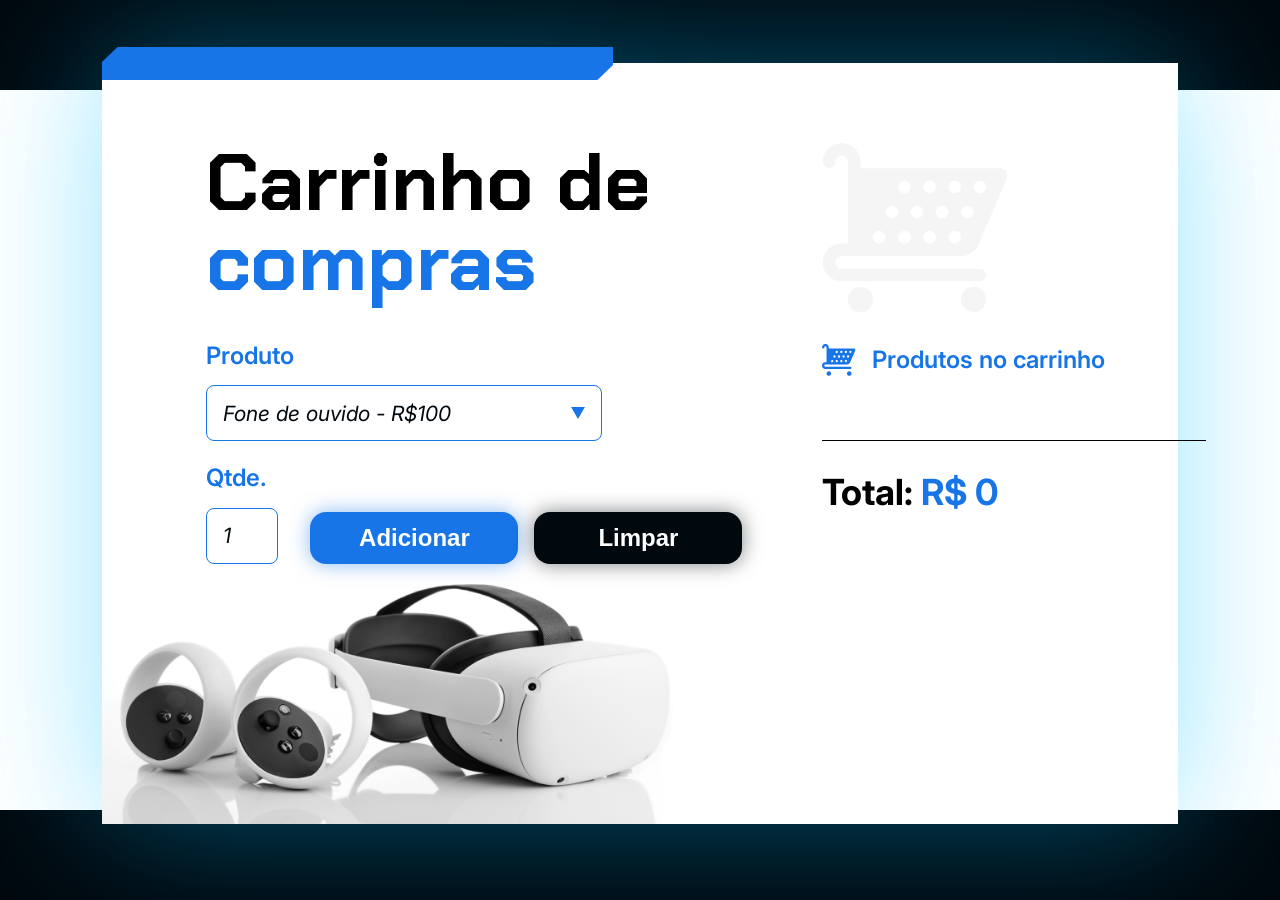
<file: carrinho-compras/index.html>
<!DOCTYPE html>
<html lang="en">

<head>
  <meta charset="UTF-8">
  <meta name="viewport" content="width=device-width, initial-scale=1.0">

  <link rel="preconnect" href="https://fonts.googleapis.com">
  <link rel="preconnect" href="https://fonts.gstatic.com" crossorigin>
  <link href="https://fonts.googleapis.com/css2?family=Chakra+Petch:wght@700&family=Inter:wght@400;600;700&display=swap"
    rel="stylesheet">
  <link rel="stylesheet" href="style.css">

  <title>Carrinho de compras</title>
</head>

<body>
  <main class="conteudo-principal">
    <div class="grafismo-azul"></div>
    <section class="adicionar-produto">
      <h1 class="titulo">
        Carrinho de <span class="texto-azul">compras</span>
      </h1>

      <form class="formulario">
        <label class="campo-grupo">
          <span class="texto-medio-azul">Produto</span>
          <select class="produto-input" name="produto" id="produto">
            <option value="Fone de ouvido - R$100">Fone de ouvido - R$100</option>
            <option value="Celular - R$1400">Celular - R$1400</option>
            <option value="Oculus VR - R$5000">Oculus VR - R$5000</option>
          </select>
          </div>
        </label>

        <section class="parte-inferior">
          <label class="campo-grupo">
            <span class="texto-medio-azul">Qtde.</span>
            <input class="quantidade-input" id="quantidade" type="number" min="1" value="1" placeholder="100">
          </label>

          <section class="botoes-wrapper">
            <button onclick="adicionar()" type="button" class="botao-form botao-adicionar">Adicionar</button>
            <button onclick="limpar()" type="button" class="botao-form botao-limpar">Limpar</button>
          </section>
        </section>
      </form>
    </section>
    <section class="carrinho">
      <img src="./assets/carrinho-cinza.svg" alt="Imagem de um carrinho de compras cinza">

      <div class="titulo-wrapper">
        <img src="./assets/icone-carrinho.svg" alt="ícone de carrinho">

        <h2 class="carrinho__titulo">Produtos no carrinho</h2>
      </div>

      <section class="carrinho__produtos" id="lista-produtos">
        <section class="carrinho__produtos__produto">
          <span class="texto-azul">1x</span> Celular <span class="texto-azul">R$1400</span>
        </section>
      </section>

      <div class="divisoria"></div>

      <p class="carrinho__total">
        Total: <span class="texto-azul" id="valor-total">R$1400</span>
      </p>
    </section>
  </main>

  <script src="js/app.js"></script>
</body>

</html>
</file>
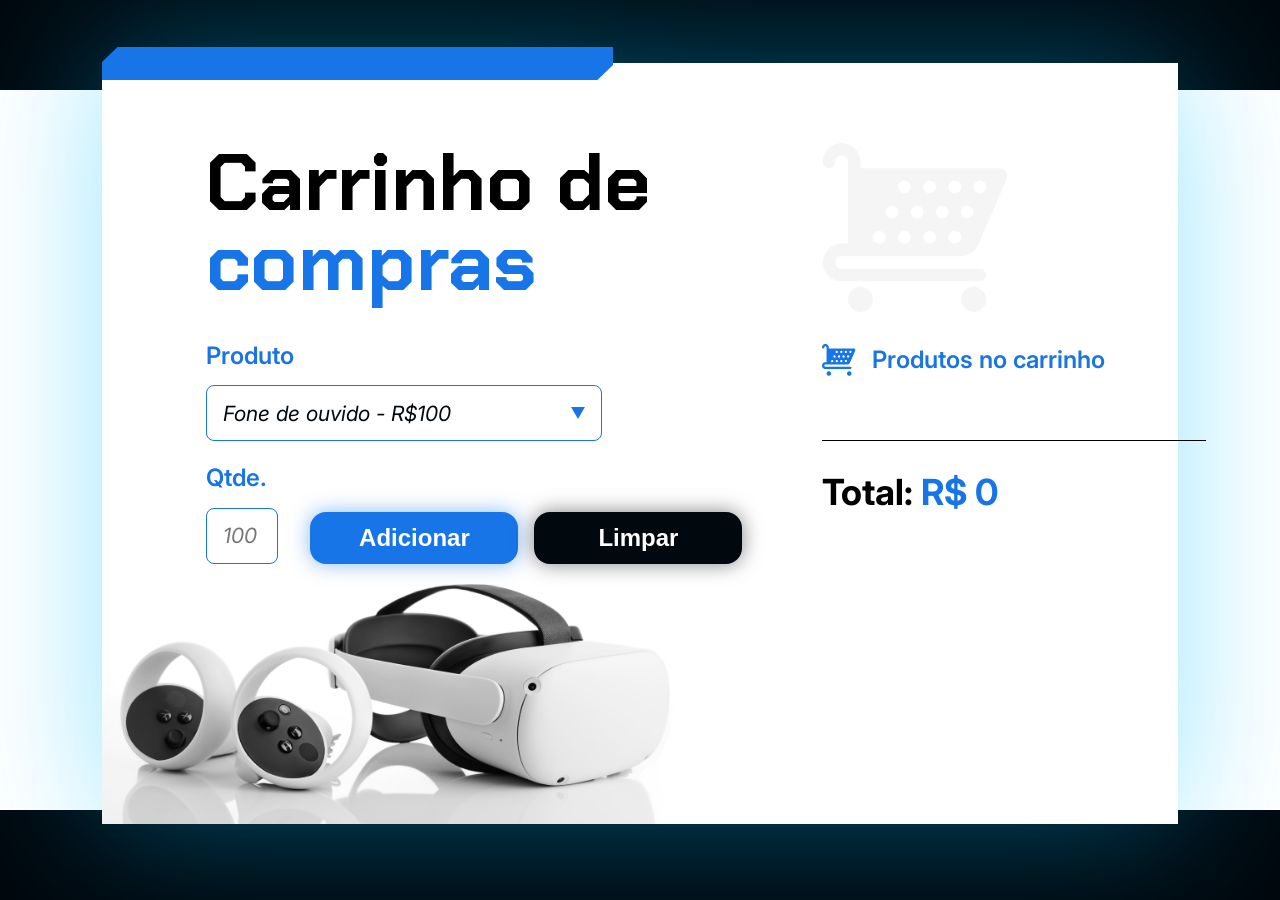
<file: carrinho-compras/carrinho-de-compras/carrinho-compras/index.html>
<!DOCTYPE html>
<html lang="en">

<head>
  <meta charset="UTF-8">
  <meta name="viewport" content="width=device-width, initial-scale=1.0">

  <link rel="preconnect" href="https://fonts.googleapis.com">
  <link rel="preconnect" href="https://fonts.gstatic.com" crossorigin>
  <link href="https://fonts.googleapis.com/css2?family=Chakra+Petch:wght@700&family=Inter:wght@400;600;700&display=swap"
    rel="stylesheet">
  <link rel="stylesheet" href="style.css">

  <title>Carrinho de compras</title>
</head>

<body>
  <main class="conteudo-principal">
    <div class="grafismo-azul"></div>
    <section class="adicionar-produto">
      <h1 class="titulo">
        Carrinho de <span class="texto-azul">compras</span>
      </h1>

      <form class="formulario">
        <label class="campo-grupo">
          <span class="texto-medio-azul">Produto</span>
          <select class="produto-input" name="produto" id="produto">
            <option value="Fone de ouvido - R$100">Fone de ouvido - R$100</option>
            <option value="Celular - R$1400">Celular - R$1400</option>
            <option value="Oculus VR - R$5000">Oculus VR - R$5000</option>
          </select>
          </div>
        </label>

        <section class="parte-inferior">
          <label class="campo-grupo">
            <span class="texto-medio-azul">Qtde.</span>
            <input class="quantidade-input" id="quantidade" type="number" placeholder="100">
          </label>

          <section class="botoes-wrapper">
            <button onclick="adicionar()" type="button" class="botao-form botao-adicionar">Adicionar</button>
            <button onclick="limpar()" type="button" class="botao-form botao-limpar">Limpar</button>
          </section>
        </section>
      </form>
    </section>
    <section class="carrinho">
      <img src="./assets/carrinho-cinza.svg" alt="Imagem de um carrinho de compras cinza">

      <div class="titulo-wrapper">
        <img src="./assets/icone-carrinho.svg" alt="ícone de carrinho">

        <h2 class="carrinho__titulo">Produtos no carrinho</h2>
      </div>

      <section class="carrinho__produtos" id="lista-produtos">
        <section class="carrinho__produtos__produto">
          <span class="texto-azul">1x</span> Celular <span class="texto-azul">R$1400</span>
        </section>
      </section>

      <div class="divisoria"></div>

      <p class="carrinho__total">
        Total: <span class="texto-azul" id="valor-total">R$1400</span>
      </p>
    </section>
  </main>

  <script src="js/app.js"></script>
</body>

</html>
</file>
<file: carrinho-compras/style.css>
* {
  margin: 0;
  padding: 0;
  box-sizing: border-box;
}

body {
  min-height: 100vh;
  height: auto;
  background: linear-gradient(to bottom,
      #01080E 10%,
      #FFF 10%,
      #FFF 90%,
      #01080E 90%);
  padding: 7vh 8vw 5vh;
  font-family: 'Inter', sans-serif;
  font-size: 16px;
}

button {
  background: inherit;
  color: inherit;
  border: 0;
}

select {
  appearance: none;
}

input[type="number"]::-webkit-outer-spin-button,
input[type="number"]::-webkit-inner-spin-button {
    -webkit-appearance: none;
    margin: 0;
}

input[type="number"] {
    appearance: textfield;
}

.texto-medio-azul {
  color: var(--Light-Blue, #1875E8);
  font-size: 1.5rem;
  font-style: normal;
  font-weight: 600;
  line-height: 110%; /* 1.65rem */
}

.conteudo-principal {
  filter: drop-shadow(0px 0px 70px rgba(2, 189, 255, 0.40));
  min-height: 100%;
  padding: 5rem 6.5rem;
  
  display: grid;
  grid-template-columns: 1.375fr 1fr;
  column-gap: 5rem;

  background: white url('./assets/oculos.png') no-repeat bottom left;
  background-size: auto 40%;

  position: relative;
  background-position: left bottom -40px;
}

.grafismo-azul {
  position: absolute;
  width: 31.9375rem;
  height: 2.0625rem;
  background-image: url('./assets/grafismo-azul.svg');
  top: -1rem;
}

.titulo {
  font-family: 'Chakra Petch', sans-serif;
  font-size: 5rem;
  font-style: normal;
  font-weight: 700;
  line-height: 100%;
  margin-bottom: 2.5rem;
}

.texto-azul {
  color: #1875E8;
}

.formulario {
  display: flex;
  flex-direction: column;
  align-items: flex-start;
  gap: 1.5rem;
}

.formulario .campo-grupo {
  display: flex;
  flex-direction: column;
  align-items: flex-start;
  gap: 1rem;
}

.produto-input {
  width: 24.75rem;
  height: 3.5rem;
  padding: 1rem;
  border-radius: 0.5rem;
  border: 1px solid var(--Light-Blue, #1875E8);

  color: var(--Void, #01080E);
  font-family: Inter;
  font-size: 1.3125rem;
  font-style: italic;
  font-weight: 400;
  line-height: 110%;
  
  background: url('./assets/arrow-down.svg') no-repeat right 1rem top 50%;
}

.dropdown {
  width: 3.375rem;
  height: 3.5rem;
  padding: 1rem;
  justify-content: center;
  align-items: center;
  gap: 0.625rem;
  border-radius: 0rem 0.5rem 0.5rem 0rem;
  border: 1px solid var(--Light-Blue, #1875E8);
  cursor: pointer;
}

.formulario > .parte-inferior {
  display: flex;
  align-items: flex-end;
  gap: 2rem;
}

.quantidade-input {
  display: flex;
  height: 3.5rem;
  padding: 1rem;
  width: 4.5rem;
  border-radius: 0.5rem;
  border: 1px solid var(--Light-Blue, #1875E8);

  color: var(--Void, #01080E);
  font-family: Inter;
  font-size: 1.3125rem;
  font-style: italic;
  font-weight: 400;
  line-height: 110%;
}

.quantidade-input.quantidade-input--erro {
  border-color: #c62828;
  box-shadow: 0 0 0 2px rgba(198, 40, 40, 0.25);
  outline: none;
}

.botoes-wrapper {
  display: flex;
  align-items: flex-end;
  gap: 1rem;
}

.botao-form {
  display: flex;
  flex-direction: column;
  justify-content: center;
  align-items: center;
  width: 13rem;
  height: 3.25rem;
  padding: 1rem 1.5rem;
  gap: 0.625rem;
  border-radius: 1rem;
  cursor: pointer;
}

.botao-adicionar {
  background: var(--Light-Blue, #1875E8);
  box-shadow: 0px 0px 20px 0px rgba(24, 117, 232, 0.50);

  color: var(--Branco, #FFF);
  font-size: 1.5rem;
  font-weight: 700;
  line-height: normal;
}

.botao-limpar {
  border-radius: 1rem;
  background: var(--Void, #01080E);
  box-shadow: 0px 0px 20px 0px rgba(1, 8, 14, 0.50);

  color: var(--Branco, #FFF);
  font-size: 1.5rem;
  font-weight: 700;
  line-height: normal;
}

.carrinho {
  display: flex;
  width: 24rem;
  flex-direction: column;
  align-items: flex-start;
  gap: 2rem;
}

.titulo-wrapper {
  display: flex;
  align-items: center;
  gap: 1rem;
}

.carrinho__titulo {
  color: var(--Light-Blue, #1875E8);
  font-family: Inter;
  font-size: 1.5rem;
  font-style: normal;
  font-weight: 600;
  line-height: 110%; /* 1.65rem */
}

.carrinho__produtos {
  display: flex;
  flex-direction: column;
  align-items: flex-start;
  gap: 1rem;
}

.carrinho__produtos__produto {
  font-size: 1.3125rem;
  font-style: italic;
  font-weight: 400;
  line-height: 110%; /* 1.44375rem */
}

.divisoria {
  width: 24rem;
  height: 0.0625rem;
  background: #000;
}

.carrinho__total {
  font-size: 2.25rem;
  font-weight: 700;
  line-height: 110%; /* 2.475rem */
}

.adicionar-produto {
  padding-bottom: 180px;
}
</file>
<file: carrinho-compras/carrinho-de-compras/carrinho-compras/style.css>
* {
  margin: 0;
  padding: 0;
  box-sizing: border-box;
}

body {
  min-height: 100vh;
  height: auto;
  background: linear-gradient(to bottom,
      #01080E 10%,
      #FFF 10%,
      #FFF 90%,
      #01080E 90%);
  padding: 7vh 8vw 5vh;
  font-family: 'Inter', sans-serif;
  font-size: 16px;
}

button {
  background: inherit;
  color: inherit;
  border: 0;
}

select {
  appearance: none;
}

input[type="number"]::-webkit-outer-spin-button,
input[type="number"]::-webkit-inner-spin-button {
    -webkit-appearance: none;
    margin: 0;
}

input[type="number"] {
    appearance: textfield;
}

.texto-medio-azul {
  color: var(--Light-Blue, #1875E8);
  font-size: 1.5rem;
  font-style: normal;
  font-weight: 600;
  line-height: 110%; /* 1.65rem */
}

.conteudo-principal {
  filter: drop-shadow(0px 0px 70px rgba(2, 189, 255, 0.40));
  min-height: 100%;
  padding: 5rem 6.5rem;
  
  display: grid;
  grid-template-columns: 1.375fr 1fr;
  column-gap: 5rem;

  background: white url('./assets/oculos.png') no-repeat bottom left;
  background-size: auto 40%;

  position: relative;
  background-position: left bottom -40px;
}

.grafismo-azul {
  position: absolute;
  width: 31.9375rem;
  height: 2.0625rem;
  background-image: url('./assets/grafismo-azul.svg');
  top: -1rem;
}

.titulo {
  font-family: 'Chakra Petch', sans-serif;
  font-size: 5rem;
  font-style: normal;
  font-weight: 700;
  line-height: 100%;
  margin-bottom: 2.5rem;
}

.texto-azul {
  color: #1875E8;
}

.formulario {
  display: flex;
  flex-direction: column;
  align-items: flex-start;
  gap: 1.5rem;
}

.formulario .campo-grupo {
  display: flex;
  flex-direction: column;
  align-items: flex-start;
  gap: 1rem;
}

.produto-input {
  width: 24.75rem;
  height: 3.5rem;
  padding: 1rem;
  border-radius: 0.5rem;
  border: 1px solid var(--Light-Blue, #1875E8);

  color: var(--Void, #01080E);
  font-family: Inter;
  font-size: 1.3125rem;
  font-style: italic;
  font-weight: 400;
  line-height: 110%;
  
  background: url('./assets/arrow-down.svg') no-repeat right 1rem top 50%;
}

.dropdown {
  width: 3.375rem;
  height: 3.5rem;
  padding: 1rem;
  justify-content: center;
  align-items: center;
  gap: 0.625rem;
  border-radius: 0rem 0.5rem 0.5rem 0rem;
  border: 1px solid var(--Light-Blue, #1875E8);
  cursor: pointer;
}

.formulario > .parte-inferior {
  display: flex;
  align-items: flex-end;
  gap: 2rem;
}

.quantidade-input {
  display: flex;
  height: 3.5rem;
  padding: 1rem;
  width: 4.5rem;
  border-radius: 0.5rem;
  border: 1px solid var(--Light-Blue, #1875E8);

  color: var(--Void, #01080E);
  font-family: Inter;
  font-size: 1.3125rem;
  font-style: italic;
  font-weight: 400;
  line-height: 110%;
}

.botoes-wrapper {
  display: flex;
  align-items: flex-end;
  gap: 1rem;
}

.botao-form {
  display: flex;
  flex-direction: column;
  justify-content: center;
  align-items: center;
  width: 13rem;
  height: 3.25rem;
  padding: 1rem 1.5rem;
  gap: 0.625rem;
  border-radius: 1rem;
  cursor: pointer;
}

.botao-adicionar {
  background: var(--Light-Blue, #1875E8);
  box-shadow: 0px 0px 20px 0px rgba(24, 117, 232, 0.50);

  color: var(--Branco, #FFF);
  font-size: 1.5rem;
  font-weight: 700;
  line-height: normal;
}

.botao-limpar {
  border-radius: 1rem;
  background: var(--Void, #01080E);
  box-shadow: 0px 0px 20px 0px rgba(1, 8, 14, 0.50);

  color: var(--Branco, #FFF);
  font-size: 1.5rem;
  font-weight: 700;
  line-height: normal;
}

.carrinho {
  display: flex;
  width: 24rem;
  flex-direction: column;
  align-items: flex-start;
  gap: 2rem;
}

.titulo-wrapper {
  display: flex;
  align-items: center;
  gap: 1rem;
}

.carrinho__titulo {
  color: var(--Light-Blue, #1875E8);
  font-family: Inter;
  font-size: 1.5rem;
  font-style: normal;
  font-weight: 600;
  line-height: 110%; /* 1.65rem */
}

.carrinho__produtos {
  display: flex;
  flex-direction: column;
  align-items: flex-start;
  gap: 1rem;
}

.carrinho__produtos__produto {
  font-size: 1.3125rem;
  font-style: italic;
  font-weight: 400;
  line-height: 110%; /* 1.44375rem */
}

.divisoria {
  width: 24rem;
  height: 0.0625rem;
  background: #000;
}

.carrinho__total {
  font-size: 2.25rem;
  font-weight: 700;
  line-height: 110%; /* 2.475rem */
}

.adicionar-produto {
  padding-bottom: 180px;
}
</file>
